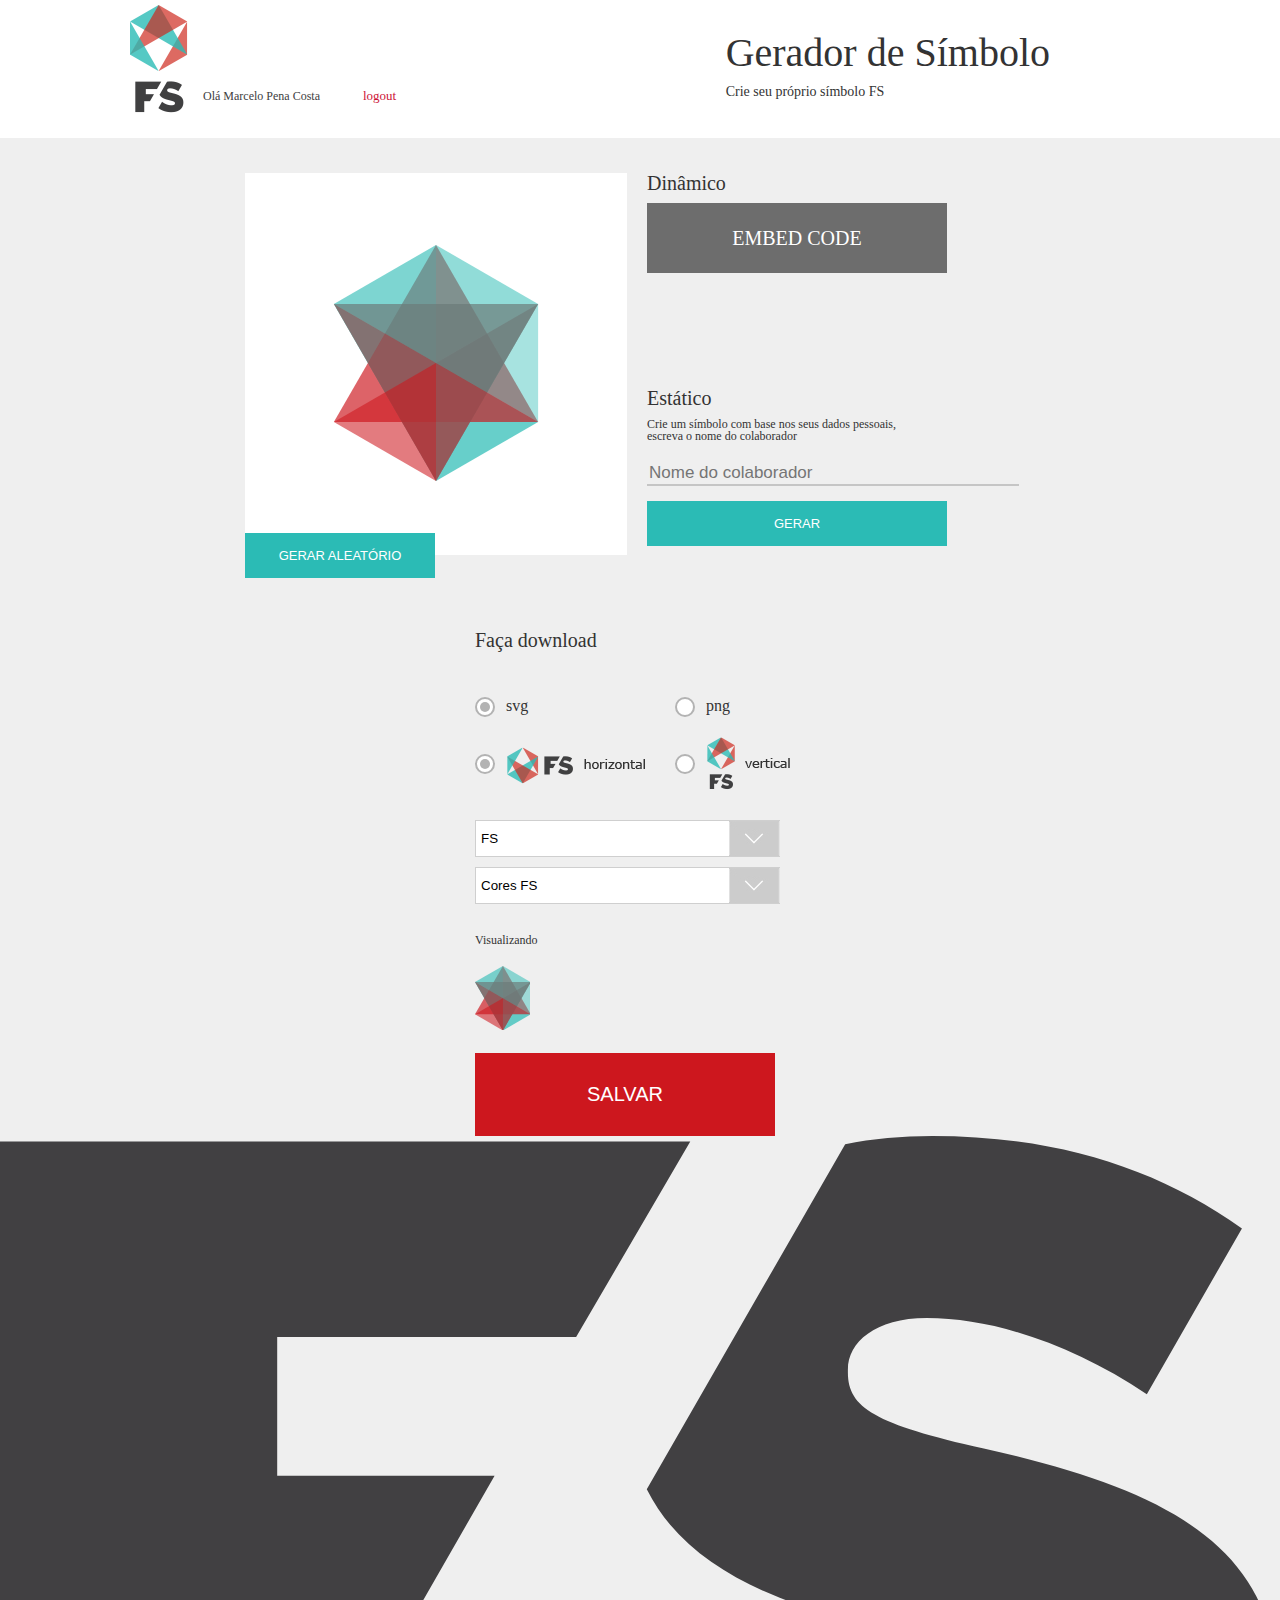
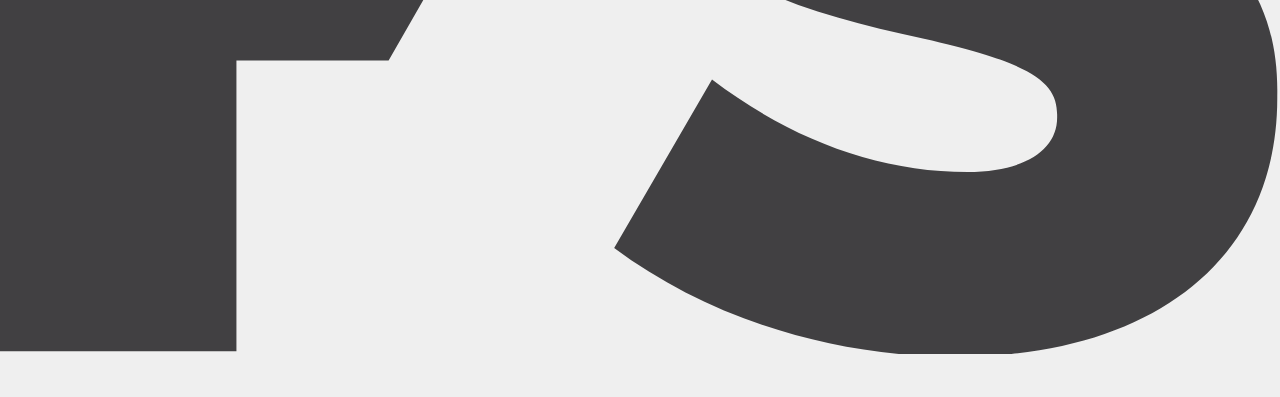
<file: index.html>
<!DOCTYPE html>
<html data-country="br" lang="pt-BR">
	<head>
		<title>FS - Gerador de Símbolo</title>
		<meta charset="utf-8">
		<meta name="viewport" content="initial-scale=1, minimum-scale=1, width=device-width">
		<meta http-equiv="X-UA-Compatible" content="IE=edge,chrome=1">
		
		<script type="text/javascript" src="includes/js/jquery.min.js"></script>
		<script type="text/javascript" src="includes/js/functions.js"></script>
		<script type="text/javascript" src="includes/js/paper-full.min.js"></script>
		<script type="text/javascript" src="includes/js/utils.js"></script>
		<script type="text/javascript" src="includes/js/static.js"></script>
		<link href="includes/css/style.css"  media="screen, projection" rel="stylesheet" type="text/css" />
	</head>
	<body>
  		<header>
  			<div class="content">
  			
	  			<h1><a href="index.html">FS</a></h1>
	  			
	  			<p>Olá Marcelo Pena Costa</p>
	  			<a href="#" class="logout">logout</a>
			
	  			<div class="right">
		  			<h2>Gerador de Símbolo</h2>
		  			<span>Crie seu próprio símbolo FS</span>
	  			</div>
  			</div>
  		</header>

  		<section class="content" id="home">
  			<div class="criar-logo">
  				<div class="left">
					<div id="divCanvas"><canvas id="logoCanvas1" width="208px" height="240px"></canvas></div>
  					<button id="gerar-aleatorio" class="button">Gerar Aleatório</button>
  				</div>
				<div class="right">
					<h2>Dinâmico</h2>
					<a href="#" class="button embed-code">EMBED CODE</a>
					<a href="javascript:;" class="fechar" style="display: none">fechar</a>
					
					<div id="embed-code" style="display:none">
						<h3>embed code</h3>

						<span class="radio-content">
							<input type="radio" name="posicao-embed" id="horizontal" data-dir="H" checked>
							<label for="horizontal"><span></span></label>
						</span>
						<label for="horizontal" class="horizontal">horizontal</label>

						<span class="radio-content">
							<input type="radio" name="posicao-embed" id="vertical" data-dir="V">
							<label for="vertical"><span></span></label>
						</span>
						<label for="vertical" class="vertical">vertical</label>

						<div class="tamanho-logo">
							<p>Largura do logo</p>
							<input id="logoWidth" type="text" value="100" />
						</div>

						<div class="select-content">
							<select id="fs-type-embed" name="fs-type">
								<option value="fs" selected>FS</option>
								<option value="fs-company">FS Company</option>
								<option value="fs-entertainment">FS Entertainment</option>
								<option value="fs-learning">FS Learning</option>
								<option value="fs-security">FS Security</option>
								<option value="fs-insurance">FS Insurance</option>
								<option value="fs-assistance">FS Assistance</option>
								<option value="">Apenas o símbolo</option>
							</select>
						</div>
						
						<div class="select-content">
							<select id="color-type-embed" name="fs-color">
								<option value="color" selected>Cores FS</option>
								<option value="branco">Branco</option>
								<option value="vermelho">Vermelho</option>
								<option value="preto">Preto</option>
							</select>
						</div>
						<input id="embed-result" type="text" class="link-embed" value="https://www.fscompany.com/watch?v=2a01Rg2g2Z8" />
					</div>

					<h2>Estático</h2>
					<p>
						Crie um símbolo com base nos seus dados pessoais,<br>
						escreva o nome do colaborador
					</p>

						<input type="text" id="nome-colaborador" name="nome-colaborador" placeholder="Nome do colaborador" class="name">
						<button id ="gerar-nome" class="button">Gerar</button>
				</div>
  			</div>

  			<div class="print-logo">
				<h2>Faça download</h2>
				<!-- <p>Então faça o download do símbolo (.svg)</p> -->
					<table>
						<tr>
							<td>
								<span class="radio-content">
									<input type="radio" name="type-download" id="svg-gerado" value="svg" checked>
									<label for="svg-gerado"><span></span> svg</label>
								</span>
							</td>
							<td>
								<span class="radio-content">
									<input type="radio" name="type-download" id="png-gerado" value="png">
									<label for="png-gerado"><span></span> png</label>
								</span>
							</td>
						</tr>
						<tr>
							<td>
								<span class="radio-content">
									<input type="radio" name="posicao-download" id="horizontal-gerado" data-dir="H" checked>
									<label for="horizontal-gerado"><span></span></label>
								</span>
								<label for="horizontal-gerado" class="horizontal">horizontal</label>
							</td>
							<td>
								<span class="radio-content">
									<input type="radio" name="posicao-download" id="vertical-gerado"  data-dir="V">
									<label for="vertical-gerado"><span></span></label>
								</span>
								<label for="vertical-gerado" class="vertical">vertical</label>
							</td>
						</tr>
					</table>
					

					

					

					<div class="select-content">
						<select id="fs-type-save" name="fs-type">
							<option value="fs" selected>FS</option>
							<option value="fs-company">FS Company</option>
							<option value="fs-entertainment">FS Entertainment</option>
							<option value="fs-learning">FS Learning</option>
							<option value="fs-security">FS Security</option>
							<option value="fs-insurance">FS Insurance</option>
							<option value="fs-assistance">FS Assistance</option>
							<option value="">Apenas o símbolo</option>
						</select>
					</div>

					<div class="select-content">
							<select id="color-type-save" name="fs-color">
								<option value="color" selected>Cores FS</option>
								<option value="branco">Branco</option>
								<option value="vermelho">Vermelho</option>
								<option value="preto">Preto</option>
							</select>
					</div>
				
					<p class="visualizando">Visualizando</p>
					<canvas id="finalCanvas" width="210px" height="150px"></canvas>

					<button id ="salvar" class="button salvar">salvar</button>
  			</div>
  		</section>
	</body>
</html>
</file>
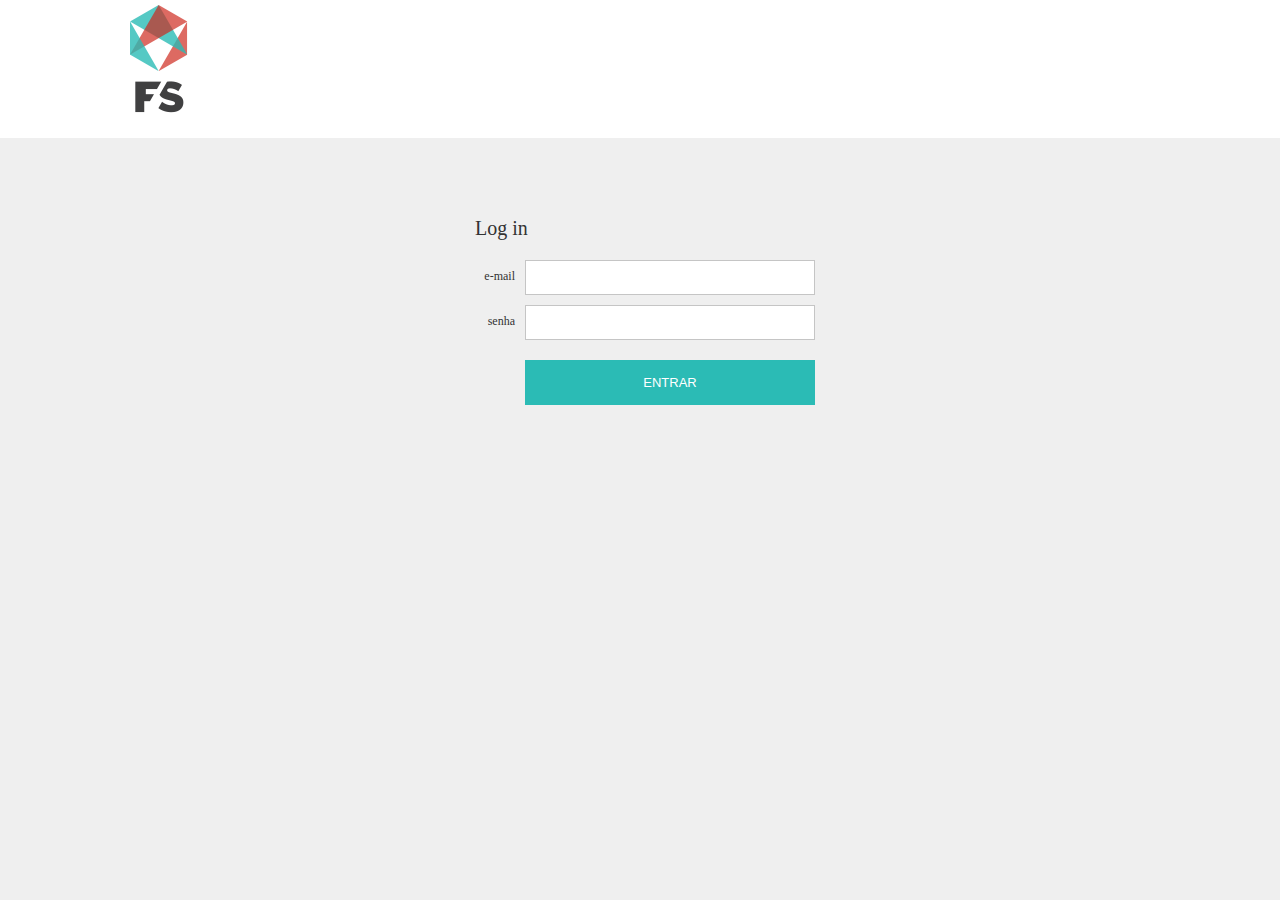
<file: login.html>
<?php include($_SERVER['DOCUMENT_ROOT']."/config.php"); ?>

<!DOCTYPE html>
<html data-country="br" lang="pt-BR">
	<head>
		<title>FS - Gerador de Símbolo</title>
		<meta charset="utf-8">
		<meta name="viewport" content="initial-scale=1, minimum-scale=1, width=device-width">
		<meta http-equiv="X-UA-Compatible" content="IE=edge,chrome=1">
		
		<script src="https://ajax.googleapis.com/ajax/libs/jquery/2.1.3/jquery.min.js"></script>
		<script src="includes/js/functions.js" type="text/javascript"></script>

		<!--link href='http://fonts.googleapis.com/css?family=Fjalla+One' rel='stylesheet' type='text/css'-->
		<link href="includes/css/style.css"  media="screen, projection" rel="stylesheet" type="text/css" />
	</head>
	<body>
  		<header>
  			<div class="content">
	  			<h1><a href="index.html">FS</a></h1>
	  			<!--p>Olá Marcelo Pena Costa</p>
	  			<a href="#" class="logout">logout</a>

	  			<div class="right">
		  			<h2>Gerador de Símbolo</h2>
		  			<span>Crie seu próprio símbolo FS</span>
	  			</div-->
  			</div>
  		</header>

  		<section class="content" id="login">
  			<h1>Log in</h1>

  			<form action="#" method="post">
	  			<dl>
	  				<dt>e-mail</dt>
	  				<dd><input type="text" name="email"></dd>

	  				<dt>senha</dt>
	  				<dd><input type="password" name="senha"></dd>
	  			</dl>
	  			<button type="submit" class="button">Entrar</button>
			</form>
  		</section>
	</body>
</html>
</file>
<file: includes/css/style.css>
html,body,div,span,applet,object,iframe,h1,h2,h3,h4,h5,h6,p,blockquote,pre,a,abbr,acronym,address,big,cite,code,del,dfn,em,img,ins,kbd,q,s,samp,small,strike,strong,sub,sup,tt,var,b,u,i,center,dl,dt,dd,ol,ul,li,fieldset,form,label,legend,table,caption,tbody,tfoot,thead,tr,th,td,article,aside,canvas,details,embed,figure,figcaption,footer,header,hgroup,menu,nav,output,ruby,section,summary,time,mark,audio,video{margin:0;padding:0;border:0;font:inherit;font-size:100%;vertical-align:baseline}html{line-height:1}ol,ul{list-style:none}table{border-collapse:collapse;border-spacing:0}caption,th,td{text-align:left;font-weight:normal;vertical-align:middle}q,blockquote{quotes:none}q:before,q:after,blockquote:before,blockquote:after{content:"";content:none}a img{border:none}article,aside,details,figcaption,figure,footer,header,hgroup,main,menu,nav,section,summary{display:block}*{outline:none}td{vertical-align:top}.button{overflow:hidden;display:block;color:#fff;text-align:center;text-transform:uppercase;border:0;padding:15px 0;font-size:13px;background-color:#CCC;cursor:pointer;text-decoration:none}.horizontal{float:left;text-indent:-9999px;width:138px;height:37px;margin-top:30px;margin-left:5px;margin-right:30px;background:url("../images/ico-horizontal.png") 0 0 no-repeat}.vertical{float:left;text-indent:-9999px;width:83px;height:53px;margin-top:20px;margin-left:5px;margin-right:0;margin-bottom:20px;background:url("../images/ico-vertical.png") 0 0 no-repeat}.radio-content{float:left;margin-top:38px}.radio-content input[type="radio"]{display:none}.radio-content input[type="radio"]+label{cursor:pointer}.radio-content input[type="radio"]+label span{background-color:#fff;border:2px solid #b3b3b3;display:inline-block;width:16px;height:16px;margin:-1px 7px 0 0;vertical-align:middle;cursor:pointer;-moz-border-radius:50%;border-radius:50%}.radio-content input[type="radio"]:checked+label span:before{background-color:#b3b3b3;content:"";width:10px;height:10px;float:left;border-radius:50%;position:relative;top:3px;left:3px}.select-content{width:305px;cursor:pointer;overflow:hidden;margin:10px 0;background:#fff url("../images/ico-arrow-select.jpg") 100% 50% no-repeat}.select-content select{padding:10px 5px;margin:0;width:100%;border:1px solid #cfcfcf;border-right:0;border-radius:0;box-shadow:none;background-color:transparent;background-image:none;-webkit-appearance:none;-moz-appearance:none;appearance:none}.select-content select:focus{outline:none}body{color:#333;font-family:Verdana;font-weight:normal;background-color:#efefef;padding-bottom:40px}body header{background-color:#fff}body header h1 a{float:left;width:58px;height:108px;text-indent:-9999px;margin:5px 0 25px 0;background:url("../images/logo.png") 0 0 no-repeat}body header p{float:left;width:150px;margin:90px 10px 0 15px;font-size:12px;color:#404041}body header a.logout{float:left;text-decoration:none;font-size:13px;color:#CD1337;margin-top:89px}body header a.logout:hover{text-decoration:underline}body header .right{float:right;margin-right:100px}body header .right h2,body header .right span{overflow:hidden;width:100%}body header .right h2{font-size:40px;margin:33px 0 10px 0}body header .right span{font-size:14px}body .content{overflow:hidden;width:1020px;margin:0 auto}body .content#login h1{overflow:hidden;width:350px;font-size:20px;padding-bottom:2px;padding-left:20px;margin:80px auto 20px auto}body .content#login form{overflow:hidden;width:350px;margin:0 auto}body .content#login form dl{width:350px;overflow:hidden}body .content#login form dl dt{float:left;width:50px;margin:10px 10px 10px 0;font-size:12px;text-align:right}body .content#login form dl dd{float:left;width:290px;margin-bottom:10px}body .content#login form dl dd input{-moz-box-sizing:border-box;-webkit-box-sizing:border-box;box-sizing:border-box;height:35px;width:100%;padding:0 10px;background-color:#fff;border:1px solid #c5c5c5}body .content#login form button{float:right;width:290px;margin-top:10px;background-color:#2BBBB5}body .content#home{width:790px;margin-top:35px;position:relative}body .content#home h2{font-size:20px;margin-bottom:10px}body .content#home p{font-size:12px}body .content#home .criar-logo{overflow:hidden}body .content#home .criar-logo .left{float:left;width:382px;margin-right:20px;position:relative}body .content#home .criar-logo .left div{width:382px;height:382px;display:table-cell;background-color:#fff;text-align:center;vertical-align:middle}body .content#home .criar-logo .left button{width:190px;position:relative;top:-22px;background-color:#2bbbb5}body .content#home .criar-logo .right{float:left;width:368px}body .content#home .criar-logo .right a.fechar{position:absolute;top:35px;right:0;width:12px;height:12px;text-indent:-9999px;background:url("../images/ico-fechar.png") 0 0 no-repeat}body .content#home .criar-logo .right #embed-code{-moz-box-sizing:border-box;-webkit-box-sizing:border-box;box-sizing:border-box;background-color:#fff;width:368px;height:310px;padding:15px 20px;margin-bottom:20px}body .content#home .criar-logo .right #embed-code .select-content{width:330px;position:relative;top:10px}body .content#home .criar-logo .right #embed-code h3{text-transform:uppercase}body .content#home .criar-logo .right #embed-code .tamanho-logo p{float:left;margin:3px 15px 0 0}body .content#home .criar-logo .right #embed-code .tamanho-logo input{float:left;width:40px;text-align:center}body .content#home .criar-logo .right #embed-code .tamanho-logo span{float:left;font-size:13px;margin:2px 10px 0 10px}body .content#home .criar-logo .right #embed-code .link-embed{width:320px;padding:6px 3px;font-size:12px;margin-top:20px}body .content#home .criar-logo .right a.embed-code{background-color:#6d6d6d;font-size:20px;width:300px;padding:25px 0;margin-bottom:115px}body .content#home .criar-logo .right input.name{width:100%;margin:20px 0 15px 0;font-size:17px;background-color:transparent;border:0;border-bottom:2px solid #c5c5c5}body .content#home .criar-logo .right button{background-color:#2bbbb5;width:300px}body .content#home .print-logo{overflow:hidden;width:330px;margin:30px auto 0 auto}body .content#home .print-logo .visualizando{padding:20px 0}body .content#home .print-logo .salvar{background-color:#cd171e;width:300px;padding:30px 0;margin-top:20px;font-size:20px}
</file>
